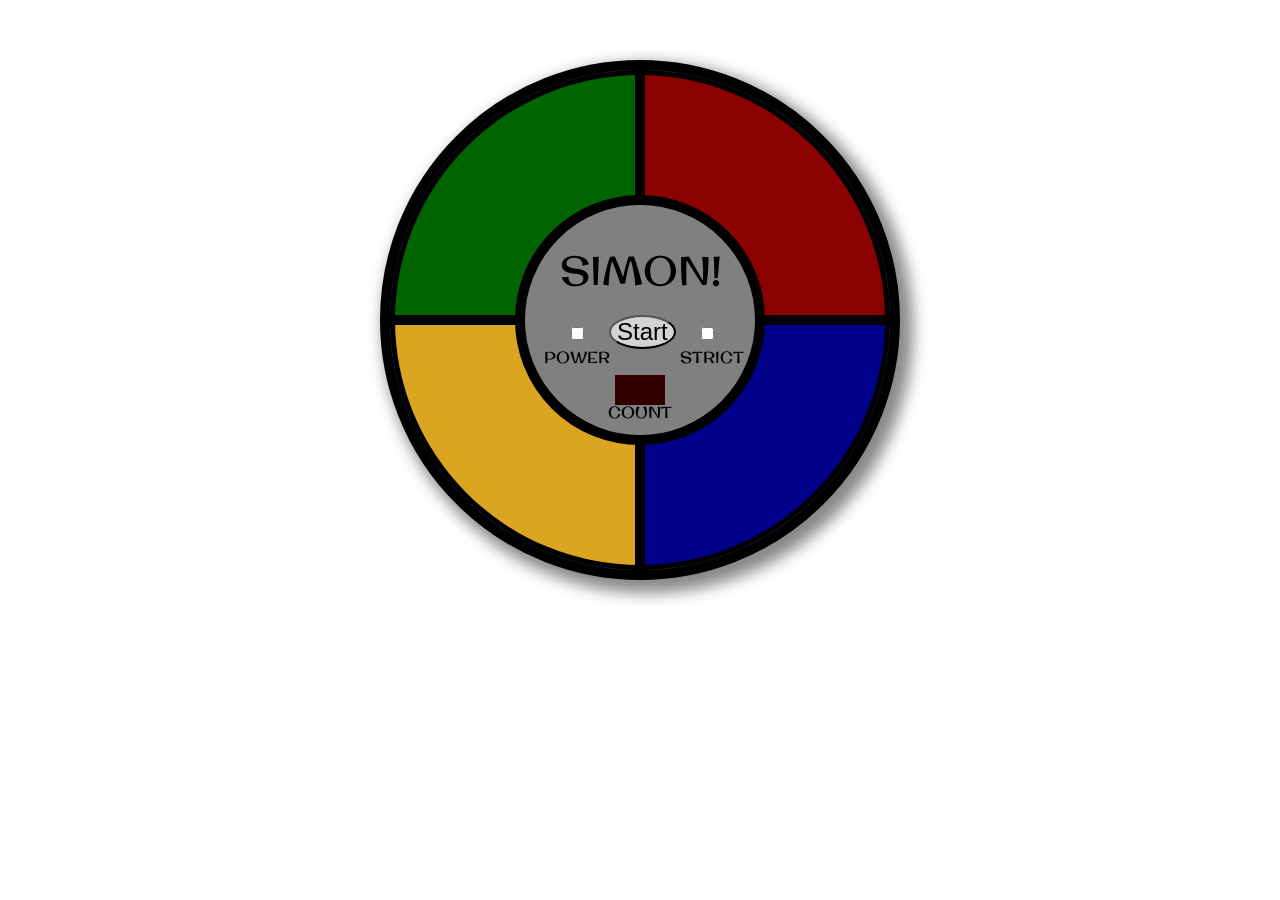
<file: SIMON-GAME/index.html>
<!DOCTYPE html>
<html>
<head>
  <meta charset="UTF-8">
  <title>Simon Game</title>
  <meta name="viewport" content="width=device-width, initial-scale=1">

  <link href='https://fonts.googleapis.com/css?family=Original+Surfer&effect=emboss' rel='stylesheet' type='text/css'>
  <link rel="stylesheet" href="css/style.css">
  <audio id="clip1">
  	<source src="https://s3.amazonaws.com/freecodecamp/simonSound1.mp3"></source>
  </audio>
  <audio id="clip2">
  	<source src="https://s3.amazonaws.com/freecodecamp/simonSound2.mp3"></source>
  </audio>
  <audio id="clip3">
  	<source src="https://s3.amazonaws.com/freecodecamp/simonSound3.mp3"></source>
  </audio>
  <audio id="clip4">
  	<source src="https://s3.amazonaws.com/freecodecamp/simonSound4.mp3"></source>
  </audio>
</head>

<body>

  <div id="outer-circle">
    <div id="topleft"></div>
    <div id="topright"></div>
    <div id="bottomleft"></div>
    <div id="bottomright"></div>
    <div id="inner-circle">
      <div id="title" class="font-effect-emboss">SIMON!</div>
      <div id="switches">
        <input type="checkbox" class="toggle" id="on">
        <button class="button" id="start">Start</button>
        <input type="checkbox" class="toggle" id="strict">
      </div>
      <div class="text1">
        <span>POWER</span><span>STRICT</span>
      </div>
      <div id="turn"></div>
      <div class="text2">
        COUNT
      </div>
    </div>
  </div>

  <script  src="js/index.js"></script>
     
  
</body>
</html>
</file>
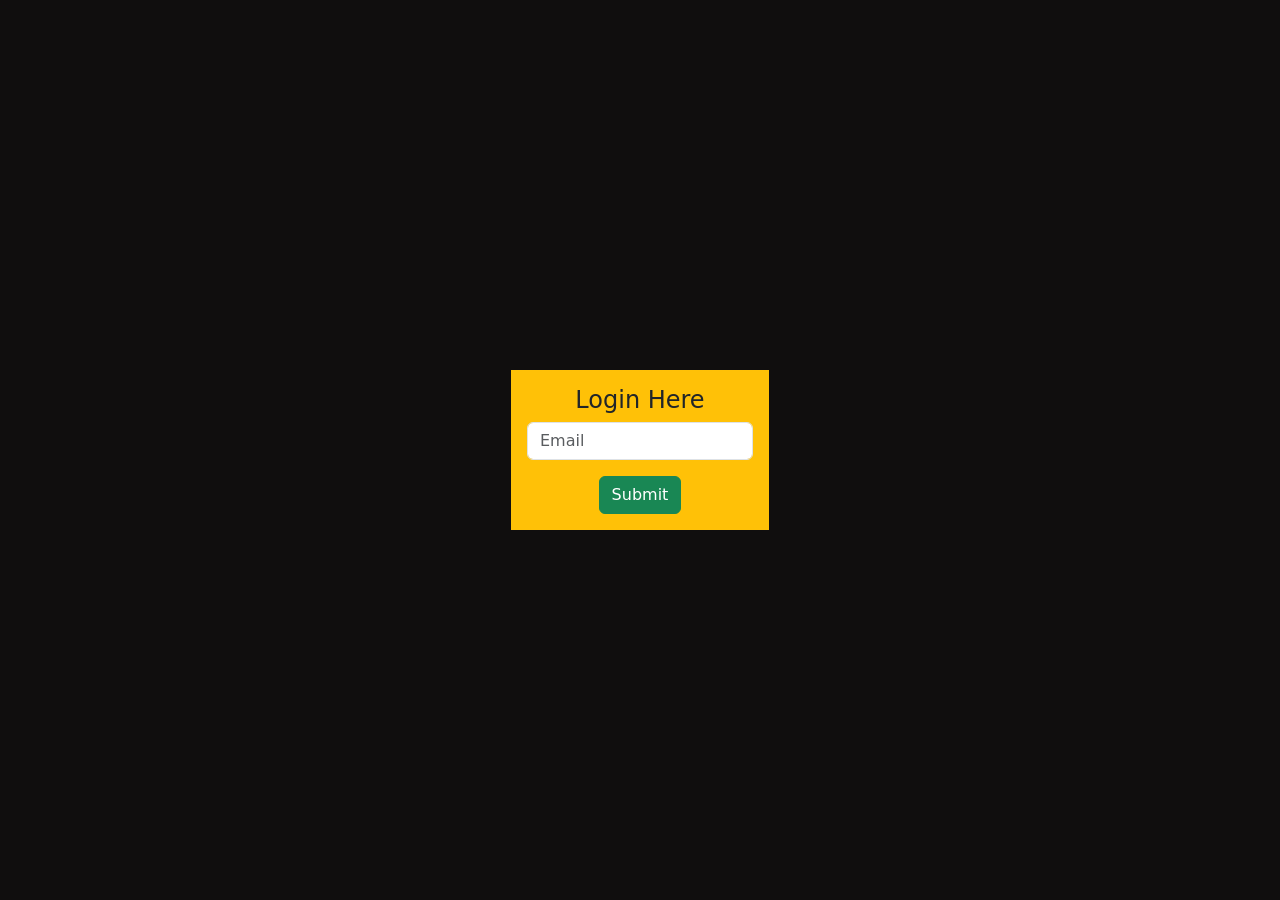
<file: Acme_project/customer/form.html>
<!DOCTYPE html>
<html lang="en">
<head>

    <style>#a{background-color: rgb(16, 14, 14);}</style>

    <link href="https://cdn.jsdelivr.net/npm/bootstrap@5.0.2/dist/css/bootstrap.min.css" rel="stylesheet" integrity="sha384-EVSTQN3/azprG1Anm3QDgpJLIm9Nao0Yz1ztcQTwFspd3yD65VohhpuuCOmLASjC" crossorigin="anonymous">

    <script src="https://cdn.jsdelivr.net/npm/bootstrap@5.0.2/dist/js/bootstrap.bundle.min.js" integrity="sha384-MrcW6ZMFYlzcLA8Nl+NtUVF0sA7MsXsP1UyJoMp4YLEuNSfAP+JcXn/tWtIaxVXM" crossorigin="anonymous"></script>
    
</head>
<body>

    <div id="a" class=" d-flex justify-content-center align-items-center vh-100">

        <form action="form.php" method="POST" class="bg-warning p-3" >

            <div class="text-center"><h4>Login Here</h4></div>

            <input required class="form-control" type="text" placeholder="Email" name="user">

            <div class="text-center">
                <button class="btn btn-success mt-3">Submit</button>
            </div>

        </form>

    </div>

</body>
</html>
</file>
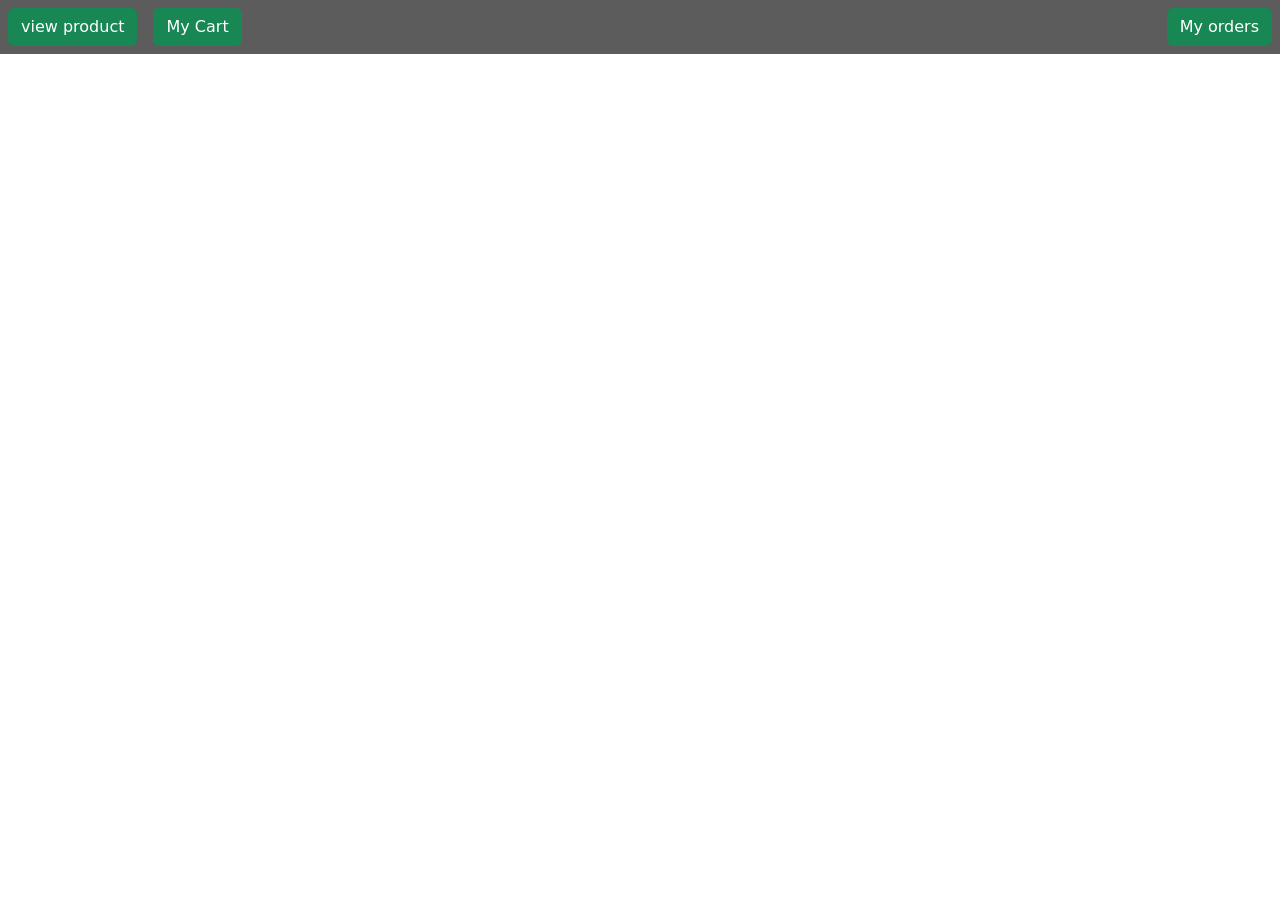
<file: Acme_project/customer/menu.html>
<!DOCTYPE html>
<html lang="en">
<head>
    <link href="https://cdn.jsdelivr.net/npm/bootstrap@5.0.2/dist/css/bootstrap.min.css" rel="stylesheet" integrity="sha384-EVSTQN3/azprG1Anm3QDgpJLIm9Nao0Yz1ztcQTwFspd3yD65VohhpuuCOmLASjC" crossorigin="anonymous">
    <script src="https://cdn.jsdelivr.net/npm/bootstrap@5.0.2/dist/js/bootstrap.bundle.min.js" integrity="sha384-MrcW6ZMFYlzcLA8Nl+NtUVF0sA7MsXsP1UyJoMp4YLEuNSfAP+JcXn/tWtIaxVXM" crossorigin="anonymous"></script>
   <style>
        #box{
            background-color: rgba(24, 24, 23,0.7);
        }
   </style> 
</head>
<body>
    <div id="box" class="d-flex justify-content-between  p-2">

        <div id="cart" class="d-flex gap-3">

            <a  href="menu.php">
                <button class="btn btn-success">
                    view product
                </button>
            </a>
            <a href="mycart.php">
                <button class="btn btn-success">
                    My Cart
                </button>
            </a>
            
        </div>
        <div>
            <a href="order.html">
                <button class="btn btn-success">
                    My orders
                </button>
            </a>
        </div>
    </div>
</body>
</html>
</file>
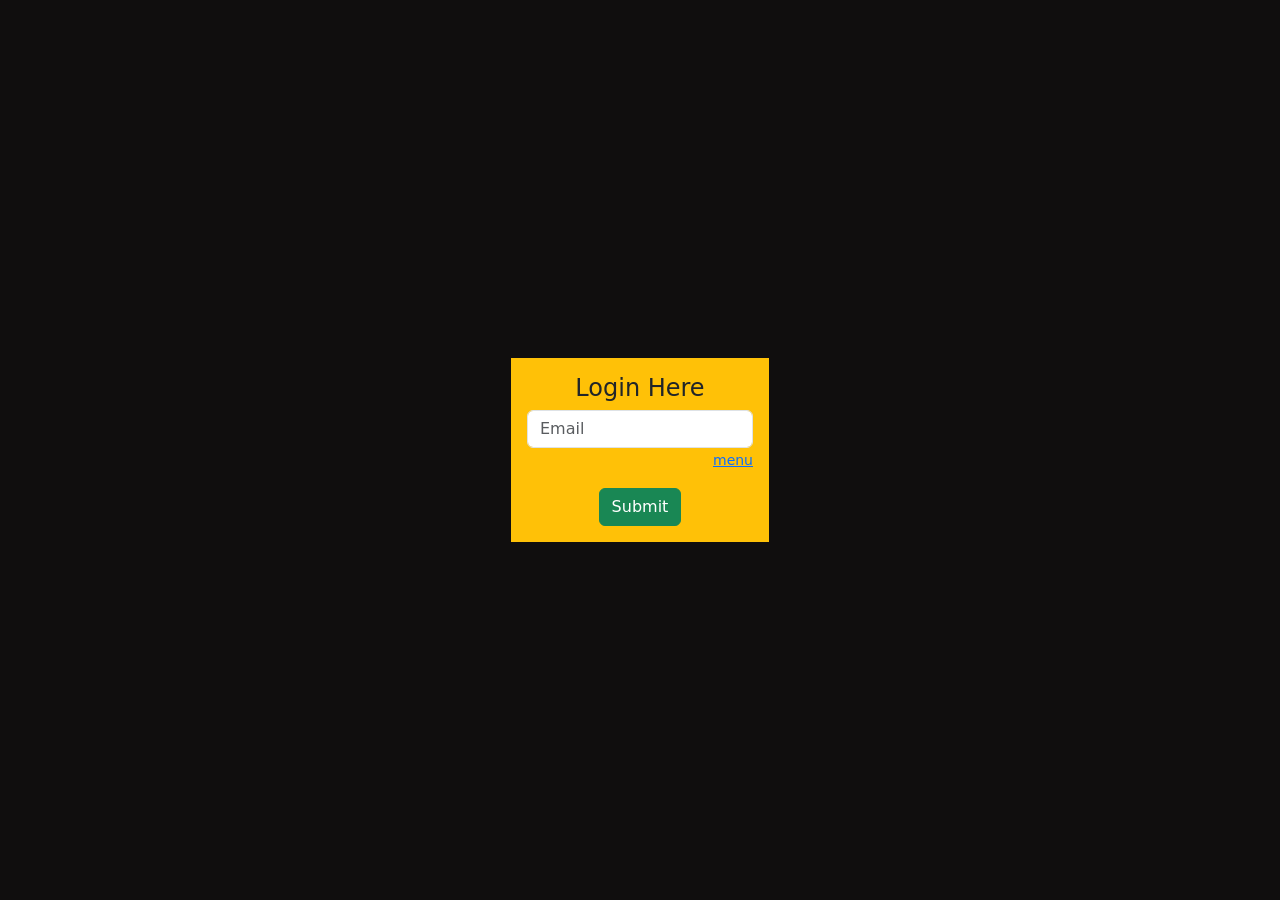
<file: Acme_project/customer/order.html>
<!DOCTYPE html>
<html lang="en">
<head>

    <style>#a{background-color: rgb(16, 14, 14);}</style>

    <link href="https://cdn.jsdelivr.net/npm/bootstrap@5.0.2/dist/css/bootstrap.min.css" rel="stylesheet" integrity="sha384-EVSTQN3/azprG1Anm3QDgpJLIm9Nao0Yz1ztcQTwFspd3yD65VohhpuuCOmLASjC" crossorigin="anonymous">

    <script src="https://cdn.jsdelivr.net/npm/bootstrap@5.0.2/dist/js/bootstrap.bundle.min.js" integrity="sha384-MrcW6ZMFYlzcLA8Nl+NtUVF0sA7MsXsP1UyJoMp4YLEuNSfAP+JcXn/tWtIaxVXM" crossorigin="anonymous"></script>
    
</head>
<body>

    <div id="a" class=" d-flex justify-content-center align-items-center vh-100">

        <form action="mail.php" method="POST" name="user" class="bg-warning p-3" >

            <div class="text-center"><h4>Login Here</h4></div>

            <input required class="form-control" type="text" placeholder="Email" name="user">
            
            <div class="text-end">
                <a href="menu.php" class="text-end"><small>menu</small></a>
            </div>
            <div class="text-center">
                <button class="btn btn-success mt-3">Submit</button>
            </div>

        </form>

    </div>

</body>
</html>
</file>
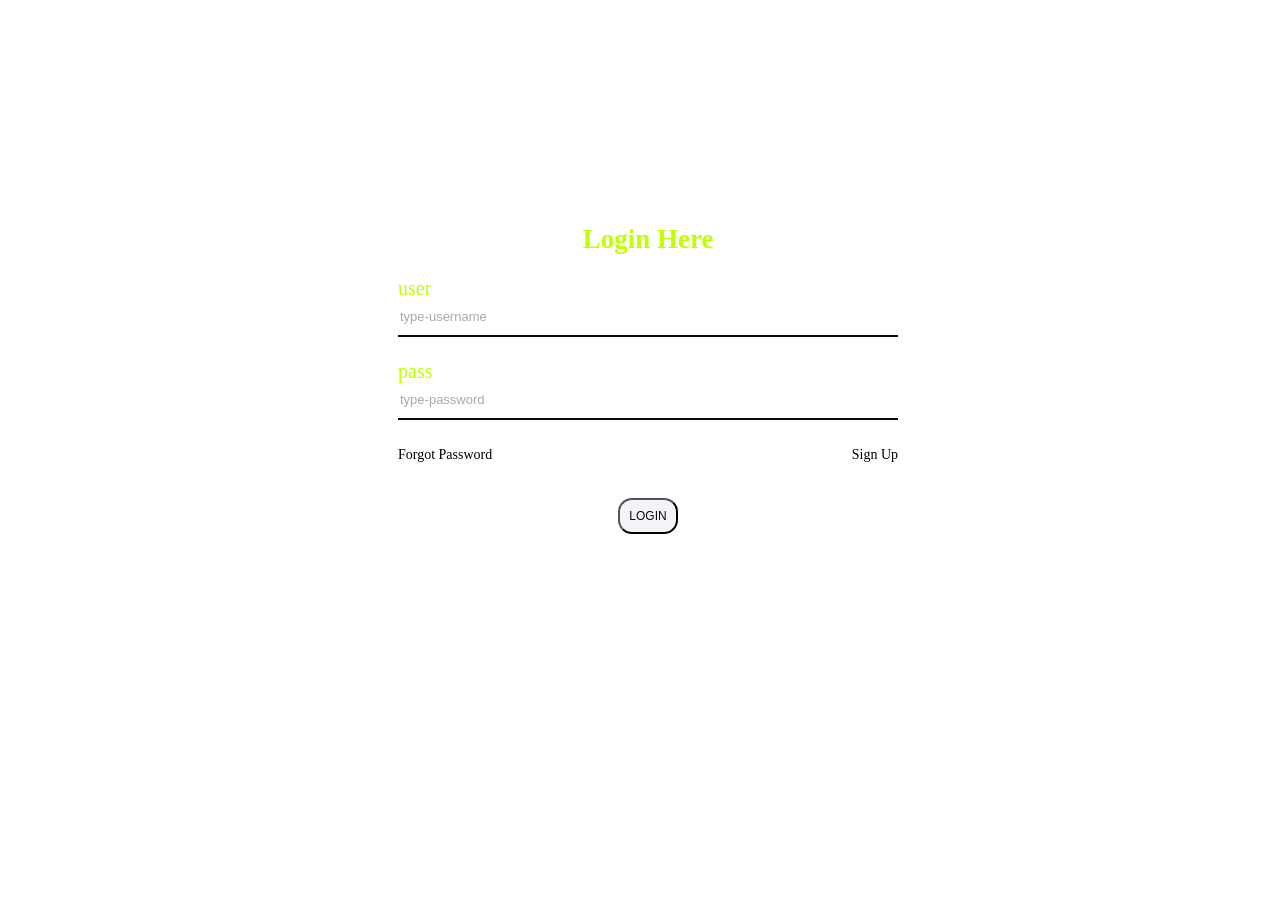
<file: Acme_project/seller/login.html>
<!DOCTYPE html>
<html lang="en">
    <head>
    <link rel="stylesheet" href="login.css">
</head>

<body>
    
   <div class="bdy">
       <div class="container">
           
            <form action="http://192.168.1.9/Acme_project/seller/login.php" method="get" name="user" class="" >

                <div class="heading">
                    <h2>Login Here</h2>
                </div>

                <div class="input">
                    <div class="input-title">user</div>
                    <input required class="text" type="text" placeholder="type-username" name="user">
                    <hr>
                </div>

                <div class="input">
                    <div class="input-title">pass</div>
                    <input required class="text" type="password" placeholder="type-password" name="pass">
                    <hr>
                </div>

                <div class="reset">
                    <a class="link" href="product/forgot.html">
                        <span class="link-text">Forgot Password</span>
                    </a>
                    <a class="link" href="register.html">
                        <span class="link-text">Sign Up</span>
                    </a>
                </div>

                <div class="submit">
                    <button class="login">LOGIN</button>
                </div>
                
            </form>
            
        </div>

   </div>
</body>
</html>
</file>
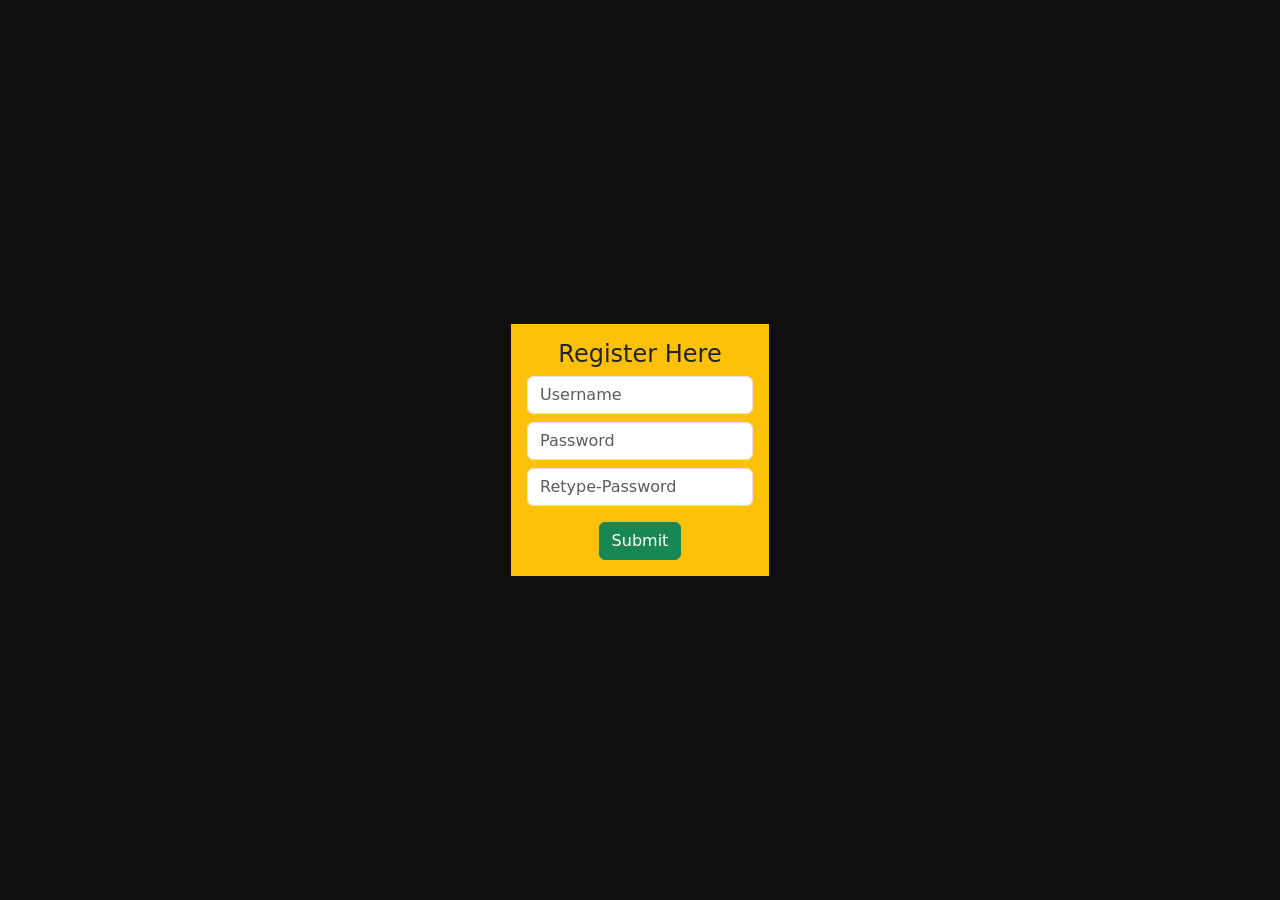
<file: Acme_project/seller/register.html>
<!DOCTYPE html>
<html lang="en">
<head>
    <style>#a{background-color: rgb(16, 14, 14);}</style>
    <link href="https://cdn.jsdelivr.net/npm/bootstrap@5.0.2/dist/css/bootstrap.min.css" rel="stylesheet" integrity="sha384-EVSTQN3/azprG1Anm3QDgpJLIm9Nao0Yz1ztcQTwFspd3yD65VohhpuuCOmLASjC" crossorigin="anonymous">
    <script src="https://cdn.jsdelivr.net/npm/bootstrap@5.0.2/dist/js/bootstrap.bundle.min.js" integrity="sha384-MrcW6ZMFYlzcLA8Nl+NtUVF0sA7MsXsP1UyJoMp4YLEuNSfAP+JcXn/tWtIaxVXM" crossorigin="anonymous"></script>
</head>
<body>
    <div id="a" class=" d-flex justify-content-center align-items-center vh-100">
        <form action="http://192.168.1.9/Acme_project/seller/register.php" method="POST" name="user" class="bg-warning p-3" onsubmit="return run()">
            <div class="text-center"><h4>Register Here</h4></div>
            <input required class="form-control" type="text" placeholder="Username" name="user">
            <input required class="form-control mt-2" type="password" placeholder="Password" name="pass">
            <input required class="form-control mt-2" type="password" placeholder="Retype-Password" name="rpass">
            <div class="text-center">
                <button class="btn btn-success mt-3">Submit</button>
            </div>
        </form>
    </div>
    <script>
        function run(){
            x=document.getElementsByName('pass');
            y=document.getElementsByName('rpass');
            if(x[0].value!=y[0].value){
                alert('password not match');
                return false;
            }
            else return true;
        }
    </script>
</body>
</html>
</file>
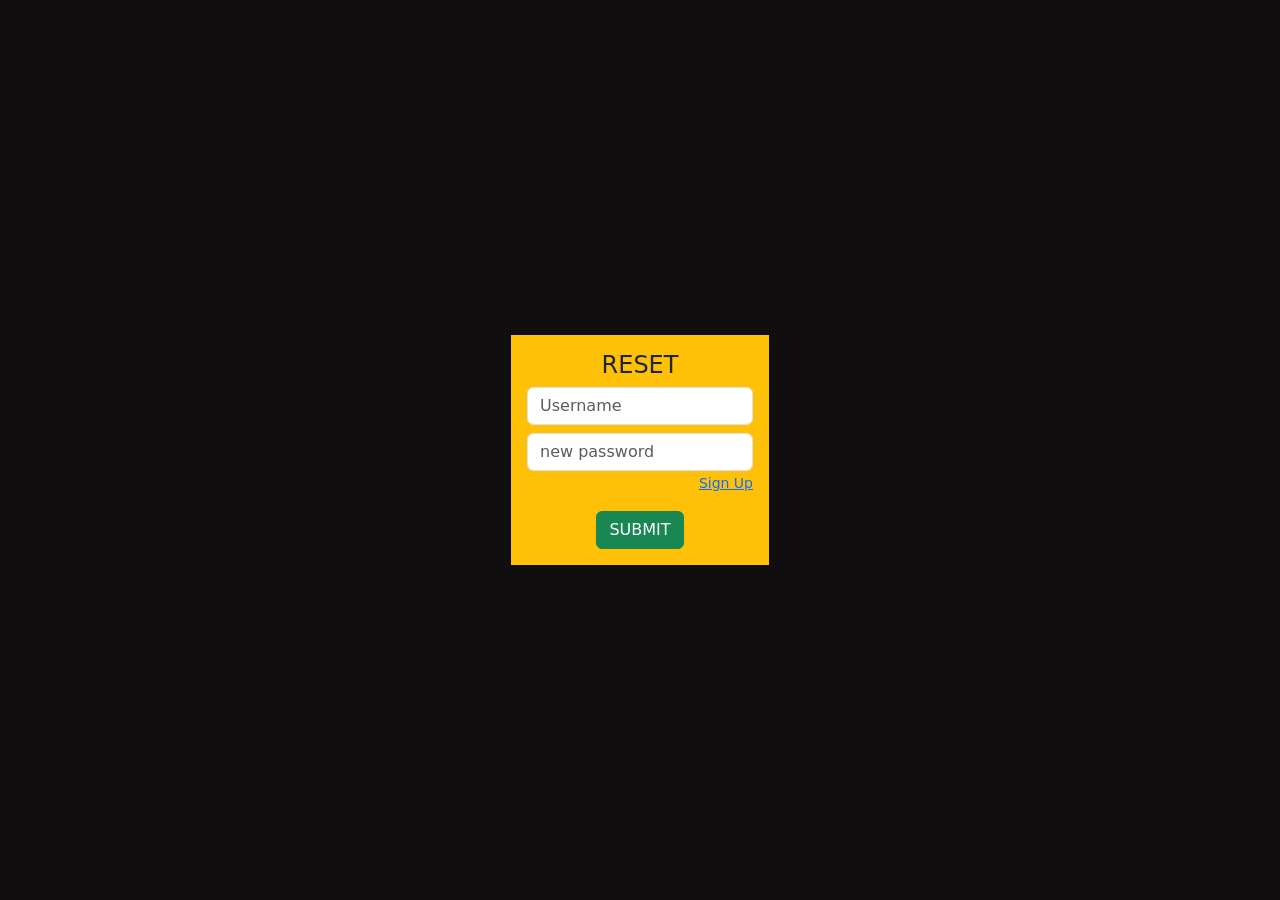
<file: Acme_project/seller/product/forgot.html>
<!DOCTYPE html>
<html lang="en">
<head>
    <style>#a{background-color: rgb(16, 14, 14);}</style>
    <link href="https://cdn.jsdelivr.net/npm/bootstrap@5.0.2/dist/css/bootstrap.min.css" rel="stylesheet" integrity="sha384-EVSTQN3/azprG1Anm3QDgpJLIm9Nao0Yz1ztcQTwFspd3yD65VohhpuuCOmLASjC" crossorigin="anonymous">
    <script src="https://cdn.jsdelivr.net/npm/bootstrap@5.0.2/dist/js/bootstrap.bundle.min.js" integrity="sha384-MrcW6ZMFYlzcLA8Nl+NtUVF0sA7MsXsP1UyJoMp4YLEuNSfAP+JcXn/tWtIaxVXM" crossorigin="anonymous"></script>
</head>
<body>
    <div id="a" class=" d-flex justify-content-center align-items-center vh-100">
        <form action="http://192.168.1.9/Acme_project/seller/product/forgot.php" method="post" name="user" class="bg-warning p-3" >
            <div class="text-center"><h4>RESET</h4></div>
            <input required class="form-control" type="text" placeholder="Username" name="user">
            <input required class="form-control mt-2" type="password" placeholder="new password" name="pass">
            
            <div class="text-end">
                <a href="../register.html"><small>Sign Up</small></a>
            </div>
            <div class="text-center">
                <button class="btn btn-success mt-3">SUBMIT</button>
            </div>
        </form>
    </div>
</body>
</html>
</file>
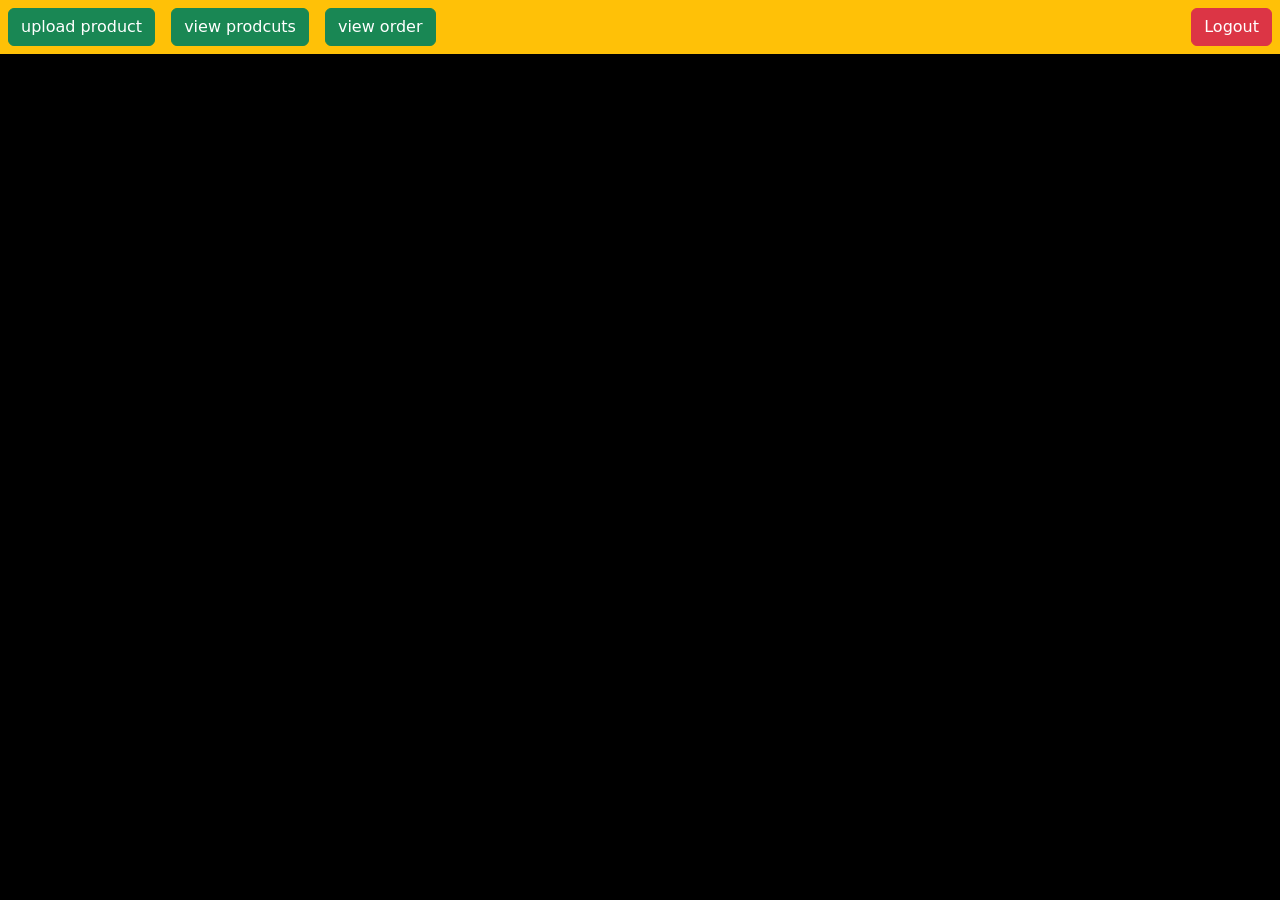
<file: Acme_project/seller/product/menu.html>
<!DOCTYPE html>
<html lang="en">
<head>
    <link href="https://cdn.jsdelivr.net/npm/bootstrap@5.0.2/dist/css/bootstrap.min.css" rel="stylesheet" integrity="sha384-EVSTQN3/azprG1Anm3QDgpJLIm9Nao0Yz1ztcQTwFspd3yD65VohhpuuCOmLASjC" crossorigin="anonymous">
    <script src="https://cdn.jsdelivr.net/npm/bootstrap@5.0.2/dist/js/bootstrap.bundle.min.js" integrity="sha384-MrcW6ZMFYlzcLA8Nl+NtUVF0sA7MsXsP1UyJoMp4YLEuNSfAP+JcXn/tWtIaxVXM" crossorigin="anonymous"></script>
    <style>
        body{
            background-color: black;
        }
    </style>
</head>
<body>
    <div class="d-flex justify-content-between bg-warning p-2">
        <div class="d-flex gap-3">
            <a  href="upload.php">
                <button class="btn btn-success">
                    upload product
                </button>
            </a>
            <a href="view.php">
                <button class="btn btn-success">
                    view prodcuts
                </button>
            </a>
            <a href="orders.php">
                <button class="btn btn-success">
                    view order
                </button>
            </a>
            
        </div>
        <div>
            <a href="logout.php">
                <button class="btn btn-danger">Logout</button>
            </a>
        </div>
    </div>
</body>
</html>
</file>
<file: SIMON-GAME/css/style.css>
body {
    background-image: url(http://subtlepatterns2015.subtlepatterns.netdna-cdn.com/patterns/nasty_fabric.png)
  }
  
  .toggle {
    margin-left: 20px;
    margin-right: 20px;
  }
  
  .button{
    border-radius: 50% !important;
    font-size: 1.5em;
    background-color: lightgray;
  }
  
  #switches {
    position: absolute;
    font-family: 'Original Surfer', cursive;
    margin-left: 26px;
    margin-top: 110px;
  }
  
  .text2 {
    position: absolute;
    font-family: 'Original Surfer', cursive;
    margin-left: 83px;
    margin-top: 197px;
  }
  
  .text1 {
    position: absolute;
    font-family: 'Original Surfer', cursive;
    margin-left: 19px;
    margin-top: 142px;
  }
  
  .text1 span:last-child {
    padding-left: 70px;
  }
  
  #title {
    font-family: 'Original Surfer', cursive;
    position: absolute;
    font-size: 40px;
    margin-left: 35px;
    margin-top: 40px;
  }
  
  #turn {
    position: absolute;
    background: #330000;
    color: red;
    font-family: courier;
    font-size: 20px;
    height: 30px;
    width: 50px;
    margin-left: 90px;
    margin-top: 170px;
    text-align: center;
    vertical-align: middle;
    line-height: 30px;
  }
  
  #outer-circle {
    background: #385a94;
    border-radius: 50%;
    height: 500px;
    width: 500px;
    position: relative;
    border-style: solid;
    border-width: 10px;
    margin: auto;
    margin-top: 60px;
    box-shadow: 8px 8px 15px 5px #888888;
  }
  
  #topleft {
    position: absolute;
    height: 250px;
    width: 250px;
    border-radius: 250px 0 0 0;
    -moz-border-radius: 250px 0 0 0;
    -webkit-border-radius: 250px 0 0 0;
    background: darkgreen;
    top: 50%;
    left: 50%;
    margin: -250px 0px 0px -250px;
    border-style: solid;
    border-width: 5px;
    box-sizing: border-box;
    -moz-box-sizing: border-box;
    -webkit-box-sizing: border-box;
  }
  
  #topright {
    position: absolute;
    height: 250px;
    width: 250px;
    border-radius: 0 250px 0 0;
    -moz-border-radius: 0 250px 0 0;
    -webkit-border-radius: 0 250px 0 0;
    background: darkred;
    top: 50%;
    left: 50%;
    margin: -250px 0px 0px 0px;
    border-style: solid;
    border-width: 5px;
    box-sizing: border-box;
    -moz-box-sizing: border-box;
    -webkit-box-sizing: border-box;
  }
  
  #bottomleft {
    position: absolute;
    height: 250px;
    width: 250px;
    border-radius: 0 0 0 250px;
    -moz-border-radius: 0 0 0 250px;
    -webkit-border-radius: 0 0 0 250px;
    background: goldenrod;
    top: 50%;
    left: 50%;
    margin: 0px -250px 0px -250px;
    border-style: solid;
    border-width: 5px;
    box-sizing: border-box;
    -moz-box-sizing: border-box;
    -webkit-box-sizing: border-box;
  }
  
  #bottomright {
    position: absolute;
    height: 250px;
    width: 250px;
    border-radius: 0 0 250px 0;
    -moz-border-radius: 0 0 250px 0;
    -webkit-border-radius: 0 0 250px 0;
    background: darkblue;
    top: 50%;
    left: 50%;
    margin: 0px 0px -250px 0px;
    border-style: solid;
    border-width: 5px;
    box-sizing: border-box;
    -moz-box-sizing: border-box;
    -webkit-box-sizing: border-box;
  }
  
  #inner-circle {
    position: absolute;
    background: grey;
    border-radius: 50%;
    height: 250px;
    width: 250px;
    border-style: solid;
    border-width: 10px;
    top: 50%;
    left: 50%;
    margin: -125px 0px 0px -125px;
    box-sizing: border-box;
    -moz-box-sizing: border-box;
    -webkit-box-sizing: border-box;
  }
</file>
<file: Acme_project/seller/login.css>
body{
    background-image: url("https://png.pngtree.com/thumb_back/fh260/background/20200714/pngtree-modern-double-color-futuristic-neon-background-image_351866.jpg");

}
.bdy {
    width: 100vw;
    height: 80vh;
    display: flex;
    flex-direction: column;
    justify-content: center;
    align-items: center;
    background-color:transparent;
}
.container {

    width: 500px;
    height: fit-content;
    font-size: 18px;
    padding: 41px;
    border-radius: 13px;
    color:rgb(191, 255, 0);
    backdrop-filter: blur(55px);
}
.heading{
    text-align: center;
}
.input {
    margin-bottom: 23px;
}
.input-title {
    font-size: 20px;
    margin-bottom: 5px;
}
input{

    width:90%;

    border: 0px;
    outline: none;
    color:rgb(175, 174, 180);
    font-size:15px;
    background-color: transparent;

}
input::placeholder{
    font-size:13px;
    color:rgb(175, 167, 167);
}
hr{
    border:1px solid rgb(10, 10, 10);
}
.reset{
    display:flex;
    justify-content: space-between;
    margin-bottom:4px;
}
.link{
    text-decoration: none;
    color:black;
}
.link:hover{
    color:rgb(150, 9, 9);
    text-decoration: underline;
    
}
.link-text{
    font-size: 14px;
}
.submit{
    margin-top: 34px;
    text-align: center;
}
.login{
    font-size: 12px;
    padding:9px;
    color:rgb(10, 9, 10);
    border-radius:14px;
    background-color: rgb(227, 224, 234,0.4);
}
.login:hover{
    font-size: 15px;
    padding:px;
    color:rgb(224, 210, 227);
    border-radius:14px;
    background-color: rgb(10, 7, 20);
}
</file>
